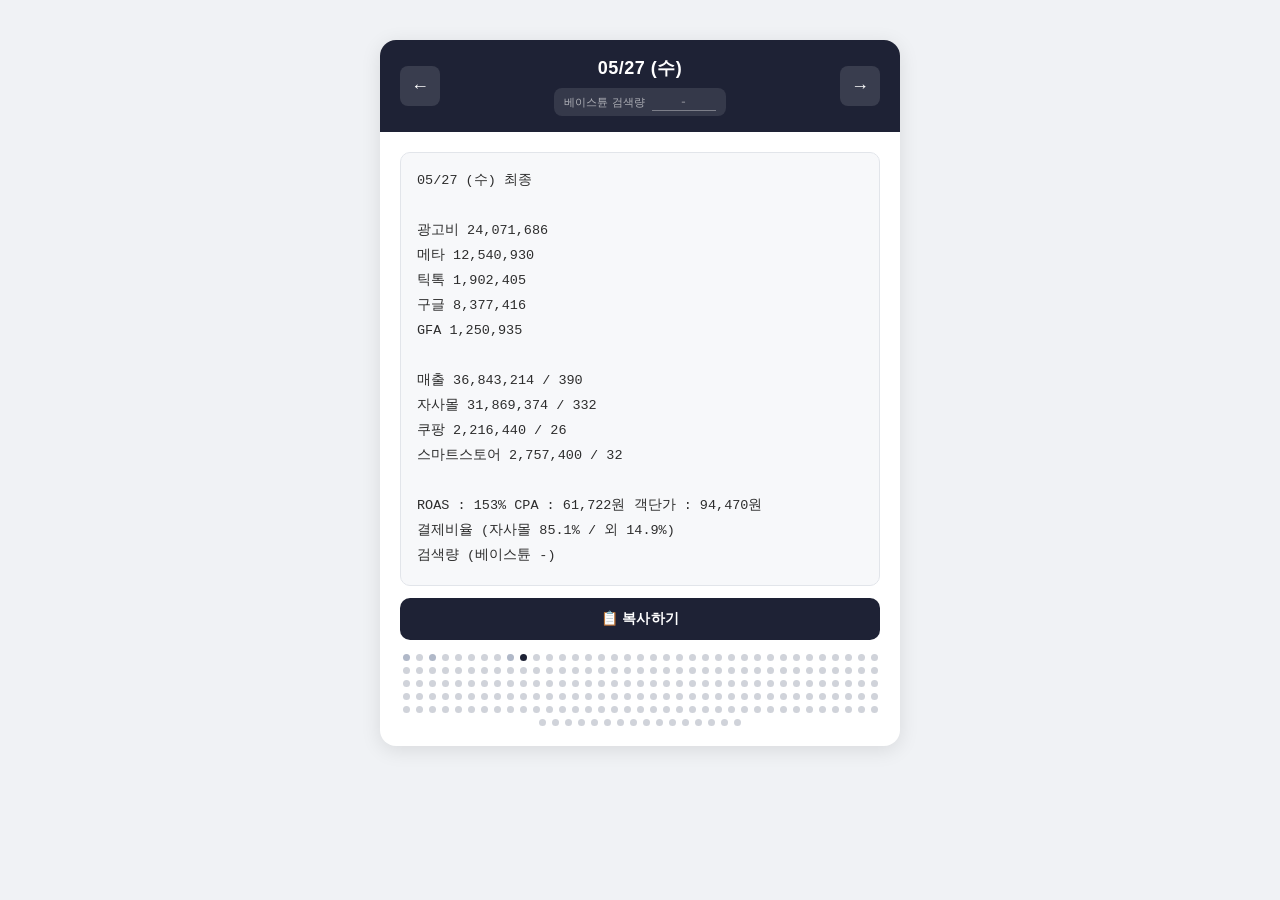
<file: report-navigator.html>
<!DOCTYPE html>
<html lang="ko">
<head>
  <meta charset="UTF-8" />
  <meta name="viewport" content="width=device-width, initial-scale=1.0"/>
  <title>베이스튠 일별 리포트</title>
  <style>
    * { box-sizing: border-box; margin: 0; padding: 0; }
    body {
      font-family: 'Apple SD Gothic Neo', 'Malgun Gothic', sans-serif;
      background: #f0f2f5;
      display: flex;
      justify-content: center;
      align-items: flex-start;
      min-height: 100vh;
      padding: 40px 16px;
    }
    .card {
      background: #fff;
      border-radius: 16px;
      box-shadow: 0 4px 20px rgba(0,0,0,0.1);
      width: 100%;
      max-width: 520px;
      overflow: hidden;
    }

    /* 날짜 네비게이터 */
    .nav {
      display: flex;
      align-items: center;
      justify-content: space-between;
      background: #1e2235;
      padding: 16px 20px;
    }
    .nav button {
      background: rgba(255,255,255,0.12);
      border: none;
      border-radius: 8px;
      color: #fff;
      font-size: 18px;
      width: 40px;
      height: 40px;
      cursor: pointer;
      transition: background 0.2s;
      display: flex;
      align-items: center;
      justify-content: center;
      flex-shrink: 0;
    }
    .nav button:hover { background: rgba(255,255,255,0.25); }
    .nav button:disabled { opacity: 0.3; cursor: default; }

    .nav-center {
      display: flex;
      flex-direction: column;
      align-items: center;
      gap: 8px;
      flex: 1;
      margin: 0 12px;
    }
    .nav-center .date-text {
      font-size: 18px;
      font-weight: 700;
      color: #fff;
      letter-spacing: 0.5px;
    }

    /* 검색량 인풋 */
    .search-vol-row {
      display: flex;
      align-items: center;
      gap: 7px;
      background: rgba(255,255,255,0.1);
      border-radius: 8px;
      padding: 5px 10px;
    }
    .search-vol-row label {
      font-size: 11px;
      color: rgba(255,255,255,0.6);
      white-space: nowrap;
    }
    .search-vol-row input {
      width: 64px;
      background: transparent;
      border: none;
      border-bottom: 1px solid rgba(255,255,255,0.35);
      color: #fff;
      font-size: 13px;
      font-weight: 600;
      text-align: center;
      outline: none;
      padding: 1px 2px;
      font-family: inherit;
    }
    .search-vol-row input::placeholder { color: rgba(255,255,255,0.3); }

    /* 콘텐츠 */
    .content { padding: 20px; }

    /* 복붙 텍스트 박스 */
    .copy-box {
      background: #f7f8fa;
      border: 1px solid #e2e5ea;
      border-radius: 10px;
      padding: 16px;
      font-size: 13.5px;
      line-height: 1.85;
      white-space: pre-wrap;
      font-family: 'Courier New', monospace;
      color: #2d2d2d;
      min-height: 180px;
    }
    .copy-box.empty {
      color: #aaa;
      font-family: inherit;
      font-size: 14px;
      display: flex;
      align-items: center;
      justify-content: center;
      min-height: 180px;
    }

    /* 복사 버튼 */
    .copy-btn {
      margin-top: 12px;
      width: 100%;
      padding: 12px;
      background: #1e2235;
      color: #fff;
      border: none;
      border-radius: 10px;
      font-size: 14px;
      font-weight: 600;
      cursor: pointer;
      transition: background 0.2s;
      letter-spacing: 0.3px;
    }
    .copy-btn:hover { background: #2e3555; }
    .copy-btn.copied { background: #2ecc71; }

    /* 날짜 점 인디케이터 */
    .dots {
      display: flex;
      justify-content: center;
      gap: 6px;
      margin-top: 14px;
      flex-wrap: wrap;
    }
    .dot {
      width: 7px; height: 7px;
      border-radius: 50%;
      background: #d0d3da;
      transition: background 0.2s;
      cursor: pointer;
    }
    .dot.active { background: #1e2235; }
    .dot.has-data { background: #b0b8c8; }
    .dot.active.has-data { background: #1e2235; }
  </style>
</head>
<body>

<div class="card">
  <div class="nav">
    <button id="prevBtn" onclick="changeDate(-1)" title="전일">&#8592;</button>
    <div class="nav-center">
      <div class="date-text" id="dateDisplay"></div>
      <div class="search-vol-row">
        <label>베이스튠 검색량</label>
        <input type="text" id="searchVolInput" placeholder="-" oninput="onSearchVolChange()" />
      </div>
    </div>
    <button id="nextBtn" onclick="changeDate(1)" title="후일">&#8594;</button>
  </div>

  <div class="content">
    <div id="reportBox" class="copy-box empty">데이터 없음</div>
    <button class="copy-btn" id="copyBtn" onclick="copyText()">📋 복사하기</button>
    <div class="dots" id="dots"></div>
  </div>
</div>

<script>
  // ─── 데이터 등록 (검색량 제외한 본문) ──────────────────
  const reports = {
    "05/18": `05/18 (월) 최종

광고비 19,315,185
메타 9,328,391
틱톡 3,782,444
구글 4,762,028
GFA 1,442,322

매출 29,315,046 / 301
자사몰 24,059,846 / 240
쿠팡 4,223,800 / 49
스마트스토어 1,031,400 / 12

ROAS : 152% CPA : 64,170원 객단가 : 97,392원
결제비율 (자사몰 82.1% / 외 17.9%)`,

    "05/20": `05/20 (수) 최종

광고비 17,824,688
메타 9,576,533
틱톡 2,523,795
구글 4,638,615
GFA 1,085,745

매출 34,554,144 / 361
자사몰 28,788,944 / 294
쿠팡 3,878,600 / 45
스마트스토어 1,886,600 / 22

ROAS : 194% CPA : 49,376원 객단가 : 95,718원
결제비율 (자사몰 81.4% / 외 18.6%)`,

    "05/26": `05/26 (화) 최종

광고비 21,956,678
메타 10,221,506
틱톡 2,051,558
구글 8,511,860
GFA 1,171,754

매출 32,890,217 / 332
자사몰 29,959,217 / 298
쿠팡 -86,000 / -1
스마트스토어 3,017,000 / 35

ROAS : 150% CPA : 66,134원 객단가 : 99,067원
결제비율 (자사몰 89.8% / 외 10.2%)`,

    "05/27": `05/27 (수) 최종

광고비 24,071,686
메타 12,540,930
틱톡 1,902,405
구글 8,377,416
GFA 1,250,935

매출 36,843,214 / 390
자사몰 31,869,374 / 332
쿠팡 2,216,440 / 26
스마트스토어 2,757,400 / 32

ROAS : 153% CPA : 61,722원 객단가 : 94,470원
결제비율 (자사몰 85.1% / 외 14.9%)`
  };

  // 검색량 별도 저장 (날짜별)
  const searchVols = {
    "05/26": "700"
  };

  // ─── 날짜 목록 생성 (05/18 ~ 오늘) ────────────────────
  function generateDates() {
    const dates = [];
    const start = new Date(2026, 4, 18);
    const now = new Date();
    // 연도 맞추기 (2026년 기준)
    const today = new Date(2026, now.getMonth(), now.getDate());
    const end = today > new Date(2026, 4, 18) ? today : new Date(2026, 4, 28);
    for (let d = new Date(start); d <= end; d.setDate(d.getDate() + 1)) {
      const mm = String(d.getMonth() + 1).padStart(2, '0');
      const dd = String(d.getDate()).padStart(2, '0');
      dates.push(`${mm}/${dd}`);
    }
    return dates;
  }

  const DAYS = ['일','월','화','수','목','금','토'];
  const dates = generateDates();

  // 데이터 있는 가장 마지막 날짜로 초기 인덱스 설정
  let currentIndex = (() => {
    for (let i = dates.length - 1; i >= 0; i--) {
      if (reports[dates[i]]) return i;
    }
    return dates.length - 1;
  })();

  function getDayName(key) {
    const [mm, dd] = key.split('/').map(Number);
    const d = new Date(2026, mm - 1, dd);
    return DAYS[d.getDay()];
  }

  function getFullText(key) {
    const base = reports[key];
    if (!base) return null;
    const vol = (searchVols[key] || '').trim() || '-';
    return base + `\n검색량 (베이스튠 ${vol})`;
  }

  function render() {
    const key = dates[currentIndex];
    document.getElementById('dateDisplay').textContent = `${key} (${getDayName(key)})`;

    // 검색량 인풋 업데이트
    document.getElementById('searchVolInput').value = searchVols[key] || '';

    // 리포트 텍스트 업데이트
    const box = document.getElementById('reportBox');
    const text = getFullText(key);
    if (text) {
      box.textContent = text;
      box.className = 'copy-box';
    } else {
      box.textContent = '데이터 없음';
      box.className = 'copy-box empty';
    }

    document.getElementById('prevBtn').disabled = currentIndex === 0;
    document.getElementById('nextBtn').disabled = currentIndex === dates.length - 1;

    // 점 인디케이터
    const dotsEl = document.getElementById('dots');
    dotsEl.innerHTML = '';
    dates.forEach((d, i) => {
      const dot = document.createElement('div');
      let cls = 'dot';
      if (reports[d]) cls += ' has-data';
      if (i === currentIndex) cls += ' active';
      dot.className = cls;
      dot.title = d;
      dot.onclick = () => { currentIndex = i; render(); };
      dotsEl.appendChild(dot);
    });

    // 복사 버튼 초기화
    const btn = document.getElementById('copyBtn');
    btn.textContent = '📋 복사하기';
    btn.className = 'copy-btn';
  }

  function onSearchVolChange() {
    const key = dates[currentIndex];
    const val = document.getElementById('searchVolInput').value;
    if (val.trim()) {
      searchVols[key] = val;
    } else {
      delete searchVols[key];
    }
    // 리포트 박스 실시간 업데이트
    const box = document.getElementById('reportBox');
    const text = getFullText(key);
    if (text) {
      box.textContent = text;
      box.className = 'copy-box';
    }
  }

  function changeDate(dir) {
    currentIndex = Math.min(Math.max(currentIndex + dir, 0), dates.length - 1);
    render();
  }

  function copyText() {
    const key = dates[currentIndex];
    const text = getFullText(key);
    if (!text) return;
    navigator.clipboard.writeText(text).then(() => {
      const btn = document.getElementById('copyBtn');
      btn.textContent = '✅ 복사됨!';
      btn.className = 'copy-btn copied';
      setTimeout(() => {
        btn.textContent = '📋 복사하기';
        btn.className = 'copy-btn';
      }, 1800);
    });
  }

  // 페이지 로드 즉시 렌더링
  render();
</script>
</body>
</html>
</file>
